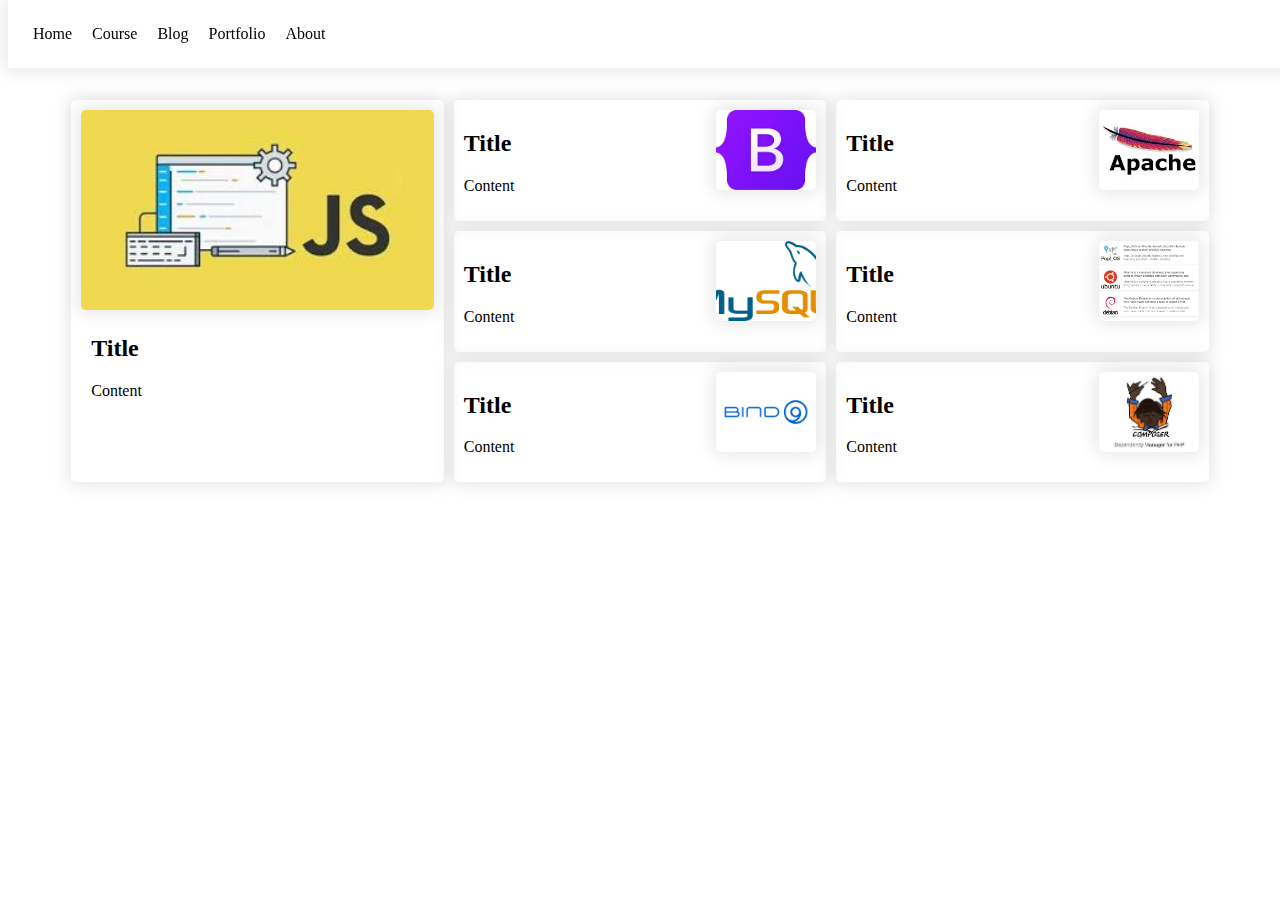
<file: Index.html>
<!DOCTYPE html>
<html lang="en">
<head>
    <meta charset="UTF-8">
    <meta name="viewport" content="width=device-width, initial-scale=1.0">
    <title>UTS</title>
    <style>
        *{
            box-sizing: border-box;
        }
        .container{
            display: grid;
            grid-template-columns: repeat(3, 1fr);
            gap: 10px;
            width: 90%;
            margin: 100px auto;
        }
        [class*='box']{
            box-shadow: 0 0 17px 3px rgba(0,0,0,0.1);
            padding: 10px;
            border-radius: 5px;
        }
        .media{
            box-shadow: 0 0 17px 3px rgba(0,0,0,0.1);
            border-radius: 5px;
            height: 80px;
            width: 100px;
            float: right;
            background-repeat: no-repeat;
            background-position: center;
            background-size: cover;
        }
        .box-1{
            grid-row-start: 1;
            grid-row-end: 4;
        }
        .box-1 .media{
            width: 100%;
            height: 200px;
            margin-bottom: 25px;
            background-image: url(JavaScript.jpg);
        }
        ul{
            list-style: none;
            display: flex;
            box-shadow: 0 0 17px 3px rgba(0,0,0,0.1);
            position: fixed;
            top: 0;
            width: 100%;
            background-color: white;
            padding: 15px;
            margin-top: 0;
        }
        li{
            padding: 10px;
        }
        .body{
            margin: 0;
            font-family: Arial, Helvetica, sans-serif;
            font-size: 14px;
        }
        .box-1 > p , .box-1 > h2{
            padding-left: 10px;
        }
        
        .box-2 > .media{
            background-image: url(Bootstrap.jpg);
        }
        .box-3 > .media{
            background-image: url(Apache.jpg);
        }
        .box-4 > .media{
            background-image: url(MySQL.png);
        }
        .box-5 > .media{
            background-image: url(Screenshot\ 2024-11-15\ 090606.png);
        }
        .box-6 > .media{
            background-image: url(Bind9.png);
        }
        .box-7 > .media{
            background-image: url(Composer.jpg);
        }
        @media only screen and (max-width: 768px) {
           .container, ul{
            display: block;
           }
        }
    </style>
</head>
<body>
    <ul>
        <li>Home</li>
        <li>Course</li>
        <li>Blog</li>
        <li>Portfolio</li>
        <li>About</li>
    </ul>
    <div class="container">
        <div class="box-1">
            <div class="media"></div>
            <h2>Title</h2>
            <P>Content</P>
        </div>
        <div class="box-2">
            <div class="media"></div>
            <h2>Title</h2>
            <P>Content</P>
        </div>
        <div class="box-3">
            <div class="media"></div>
            <h2>Title</h2>
            <P>Content</P>
        </div>
        <div class="box-4">
            <div class="media"></div>
            <h2>Title</h2>
            <P>Content</P>
        </div>
        <div class="box-5">
            <div class="media"></div>
            <h2>Title</h2>
            <P>Content</P>
        </div>
        <div class="box-6">
            <div class="media"></div>
            <h2>Title</h2>
            <P>Content</P>
        </div>
        <div class="box-7">
            <div class="media"></div>
            <h2>Title</h2>
            <P>Content</P>
        </div>
    </div>
</body>
</html>
</file>
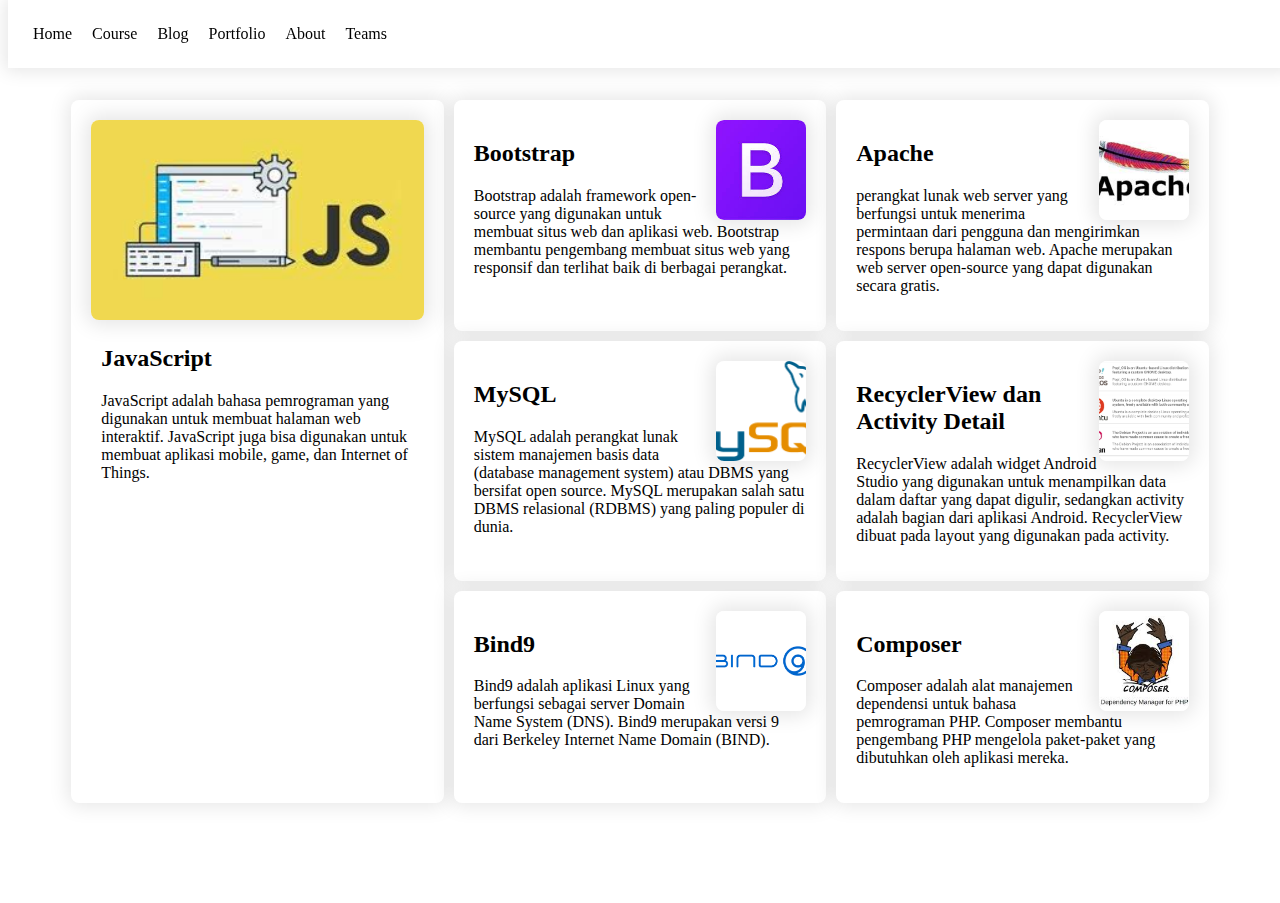
<file: index.html>
<!DOCTYPE html>
<html lang="en">
<head>
    <meta charset="UTF-8">
    <meta name="viewport" content="width=device-width, initial-scale=1.0">
    <title>UTS</title>
    <link rel="stylesheet" href="teams.css">
    <link rel="stylesheet" href="https://cdn.jsdelivr.net/npm/bootstrap-icons@1.11.3/font/bootstrap-icons.min.css">
    <style>
        .box-1{
            grid-row-start: 1;
            grid-row-end: 4;
        }
        .box-1 .media{
            width: 100%;
            height: 200px;
            margin-bottom: 25px;
            background-image: url(JavaScript.jpg);
        }
        .box-1 > p , .box-1 > h2{
            padding-left: 10px;
        }
        
        .box-2 > .media{
            background-image: url(Bootstrap.jpg);
        }
        .box-3 > .media{
            background-image: url(Apache.jpg);
        }
        .box-4 > .media{
            background-image: url(MySQL.png);
        }
        .box-5 > .media{
            background-image: url(Screenshot\ 2024-11-15\ 090606.png);
        }
        .box-6 > .media{
            background-image: url(Bind9.png);
        }
        .box-7 > .media{
            background-image: url(Composer.jpg);
        }
        a{
            text-decoration: none:
            color: black:
        }
    </style>
</head>
<body>
    <ul>
        <li><a href="#">Home</a></li>
        <li><a href="course.html">Course</a></li>
        <li><a href="blog.html">Blog</a></li>
        <li><a href="portfolio.html">Portfolio</a></li>
        <li><a href="/about.html">About</a></li>
        <li><a href="/teams.html">Teams</a></li>
    </ul>
    <div class="container">
        <div class="box-1">
            <div class="media"></div>
            <h2>JavaScript</h2>
            <P>JavaScript adalah bahasa pemrograman yang digunakan untuk membuat halaman web interaktif. JavaScript juga bisa digunakan untuk membuat aplikasi mobile, game, dan Internet of Things. </P>
        </div>
        <div class="box-2">
            <div class="media"></div>
            <h2>Bootstrap</h2>
            <P>Bootstrap adalah framework open-source yang digunakan untuk membuat situs web dan aplikasi web. Bootstrap membantu pengembang membuat situs web yang responsif dan terlihat baik di berbagai perangkat. </P>
        </div>
        <div class="box-3">
            <div class="media"></div>
            <h2>Apache</h2>
            <P>perangkat lunak web server yang berfungsi untuk menerima permintaan dari pengguna dan mengirimkan respons berupa halaman web. Apache merupakan web server open-source yang dapat digunakan secara gratis. </P>
        </div>
        <div class="box-4">
            <div class="media"></div>
            <h2>MySQL</h2>
            <P>MySQL adalah perangkat lunak sistem manajemen basis data (database management system) atau DBMS yang bersifat open source. MySQL merupakan salah satu DBMS relasional (RDBMS) yang paling populer di dunia. </P>
        </div>
        <div class="box-5">
            <div class="media"></div>
            <h2>RecyclerView dan Activity Detail</h2>
            <P>RecyclerView adalah widget Android Studio yang digunakan untuk menampilkan data dalam daftar yang dapat digulir, sedangkan activity adalah bagian dari aplikasi Android. RecyclerView dibuat pada layout yang digunakan pada activity. </P>
        </div>
        <div class="box-6">
            <div class="media"></div>
            <h2>Bind9</h2>
            <P>Bind9 adalah aplikasi Linux yang berfungsi sebagai server Domain Name System (DNS). Bind9 merupakan versi 9 dari Berkeley Internet Name Domain (BIND). </P>
        </div>
        <div class="box-7">
            <div class="media"></div>
            <h2>Composer</h2>
            <P>Composer adalah alat manajemen dependensi untuk bahasa pemrograman PHP. Composer membantu pengembang PHP mengelola paket-paket yang dibutuhkan oleh aplikasi mereka. </P>
        </div>
    </div>
</body>
</html>
</file>
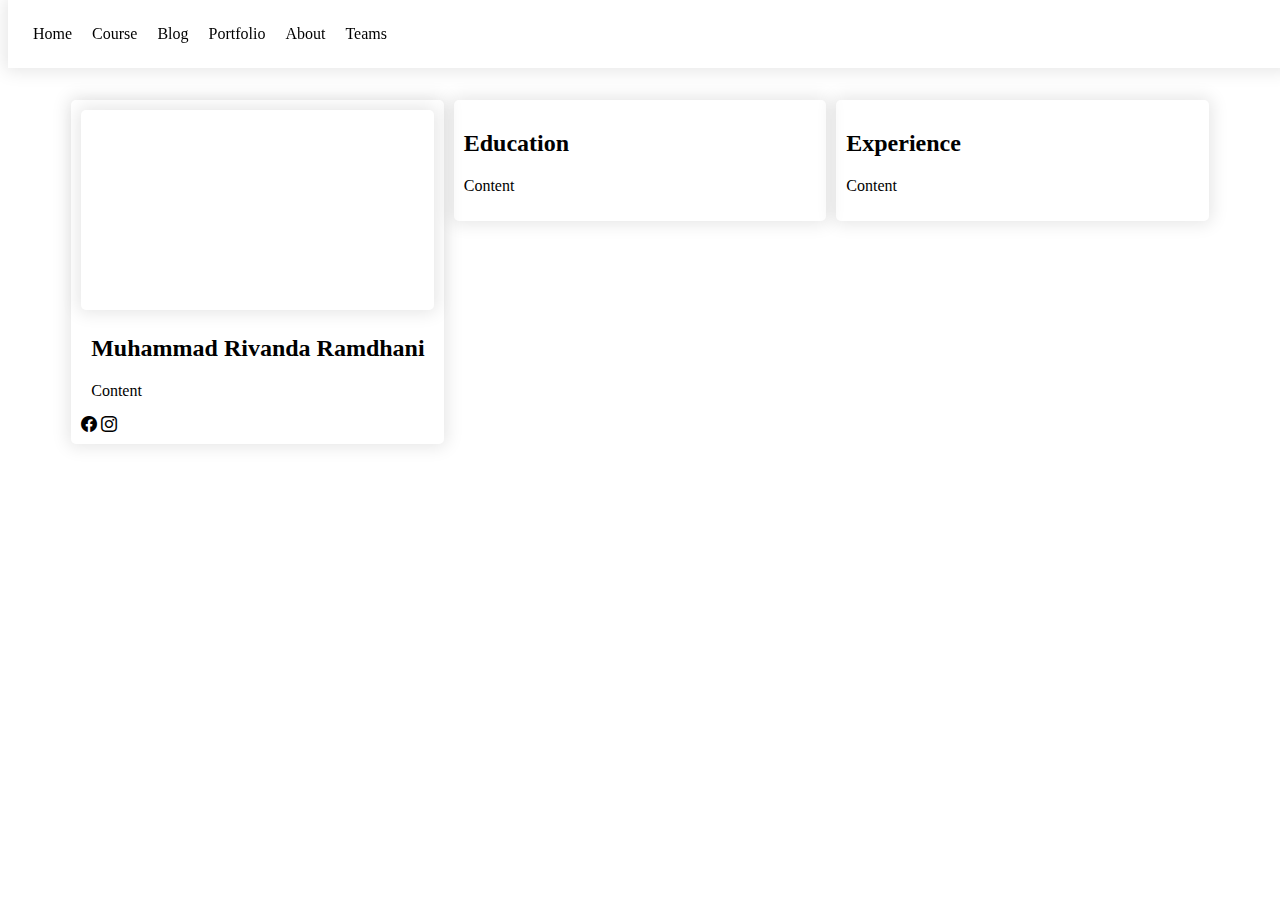
<file: about.html>
<!DOCTYPE html>
<html lang="en">
<head>
    <meta charset="UTF-8">
    <meta name="viewport" content="width=device-width, initial-scale=1.0">
    <title>UTS</title>
    <link rel="stylesheet" href="https://cdn.jsdelivr.net/npm/bootstrap-icons@1.11.3/font/bootstrap-icons.min.css">
    <style>
        *{
            box-sizing: border-box;
        }
        .container{
            display: grid;
            grid-template-columns: repeat(3, 1fr);
            gap: 10px;
            width: 90%;
            margin: 100px auto;
        }
        [class*='box']{
            box-shadow: 0 0 17px 3px rgba(0,0,0,0.1);
            padding: 10px;
            border-radius: 5px;
        }
        .media{
            box-shadow: 0 0 17px 3px rgba(0,0,0,0.1);
            border-radius: 5px;
            height: 80px;
            width: 100px;
            float: right;
            background-repeat: no-repeat;
            background-position: center;
            background-size: cover;
        }
        .box-1{
            grid-row-start: 1;
            grid-row-end: 4;
        }
        .box-1 .media{
            width: 100%;
            height: 200px;
            margin-bottom: 25px;
            background-image: url(https://media-cgk1-2.cdn.whatsapp.net/v/t61.24694-24/58745695_298507431071612_5550381756969910272_n.jpg?stp=dst-jpg_s96x96_tt6&ccb=11-4&oh=01_Q5AaIOnuBbEbYAJmT7SOTOBtv_Gd78TrtczA0kfy4_L63WeY&oe=67A0313A&_nc_sid=5e03e0&_nc_cat=107);
        }
        ul{
            list-style: none;
            display: flex;
            box-shadow: 0 0 17px 3px rgba(0,0,0,0.1);
            position: fixed;
            top: 0;
            width: 100%;
            background-color: white;
            padding: 15px;
            margin-top: 0;
        }
        li{
            padding: 10px;
        }
        .body{
            margin: 0;
            font-family: Arial, Helvetica, sans-serif;
            font-size: 14px;
        }
        .box-1 > p , .box-1 > h2{
            padding-left: 10px;
        }
        .box-2 > .media{
            background-image: url(Bootstrap.jpg);
        }
        .box-3 > .media{
            background-image: url(Apache.jpg);
        }
        .box-4 > .media{
            background-image: url(MySQL.png);
        }
        .box-5 > .media{
            background-image: url(Screenshot\ 2024-11-15\ 090606.png);
        }
        .box-6 > .media{
            background-image: url(Bind9.png);
        }
        .box-7 > .media{
            background-image: url(Composer.jpg);
        }
        @media only screen and (max-width: 768px) {
           .container, ul{
            grid-template-columns: 1fr;
           }
        }
        a {
             text-decoration: none;
            color: #000;
        }
    </style>
</head>
<body>
    <ul>
        <li><a href="/">Home</a></li>
        <li><a href="course.html">Course</a></li>
        <li><a href="blog.html">Blog</a></li>
        <li><a href="portfolio.html">Portfolio</a></li>
        <li><a href="about.html">About</a></li>
        <li><a href="teams.html">Teams</a></li>
    </ul>
    <div class="container">
        <div class="box-1">
            <div class="media"></div>
            <h2>Muhammad Rivanda Ramdhani</h2>
            <P>Content</P>
            <a href="https://facebook.com/">
                <i class="bi bi-facebook"></i>
            </a>
           <a href="https://instagram.com/">
                <i class="bi bi-instagram"></i>
            </a>
        </div>
        <div class="box-2">
            <h2>Education</h2>
            <P>Content</P>
        </div>
        <div class="box-3">
            <h2>Experience</h2>
            <P>Content</P>
        </div>
    </div>
</body>
</html>
</file>
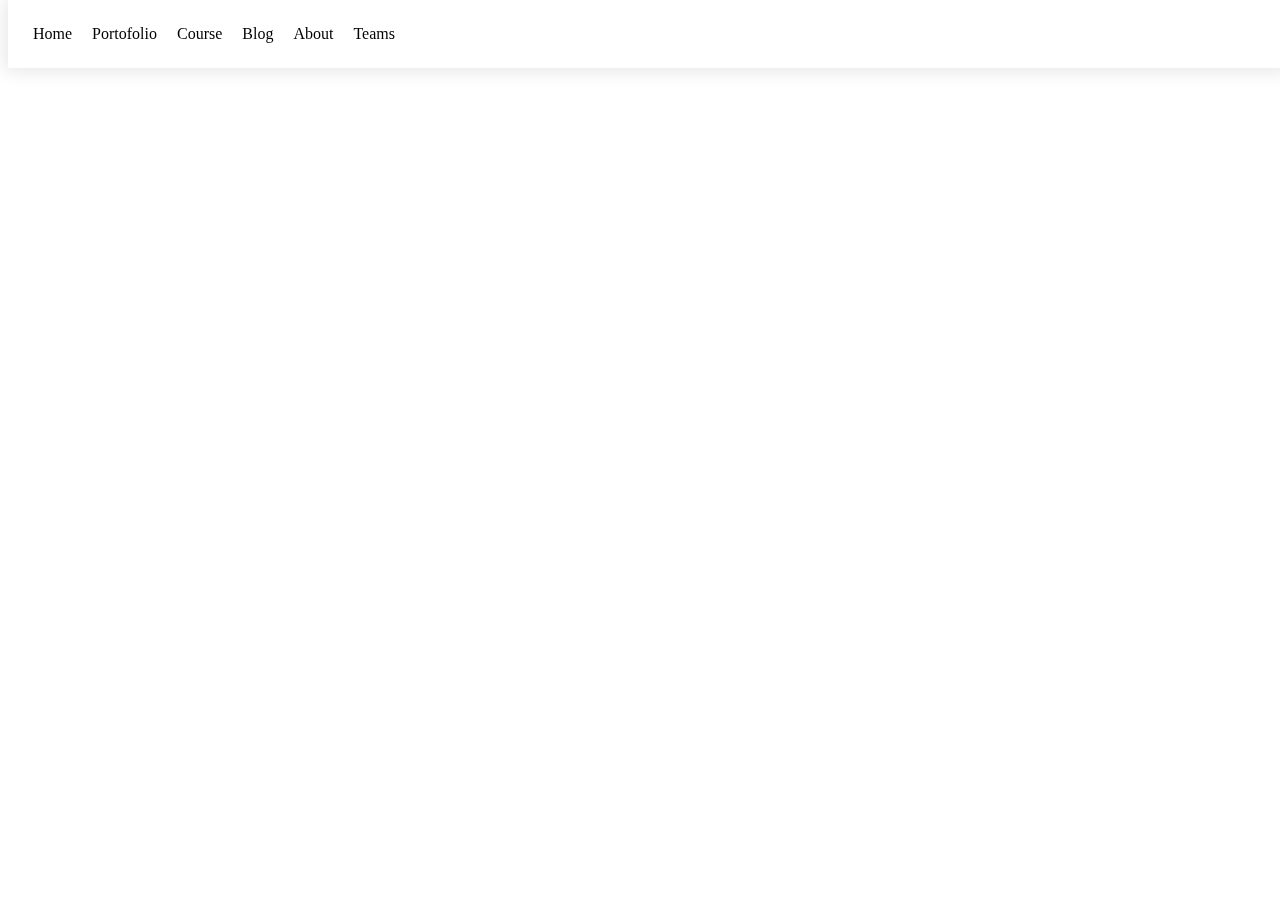
<file: Blog.html>
<!DOCTYPE html>
<html lang="en">
<head>
    <meta charset="UTF-8">
    <meta name="viewport" content="width=device-width, initial-scale=1.0">
    <title>Document</title>
    <link rel="stylesheet" href="teams.css">
    <link rel="stylesheet" href="https://cdn.jsdelivr.net/npm/bootstrap-icons@1.11.3/font/bootstrap-icons.min.css">
</head>
<body>
    <ul>
        <li><a href="/">Home</a></li>
        <li><a href="#">Portofolio</a></li>
        <li><a href="/course.html">Course</a></li>
        <li><a href="/blog.html">Blog</a></li>
        <li><a href="/about.html">About</a></li>
        <li><a href="/teams.html">Teams</a></li>
    </ul>
    <div class="container">
    </div>
</body>
<script src="blog.js"></script>
</html>
</file>
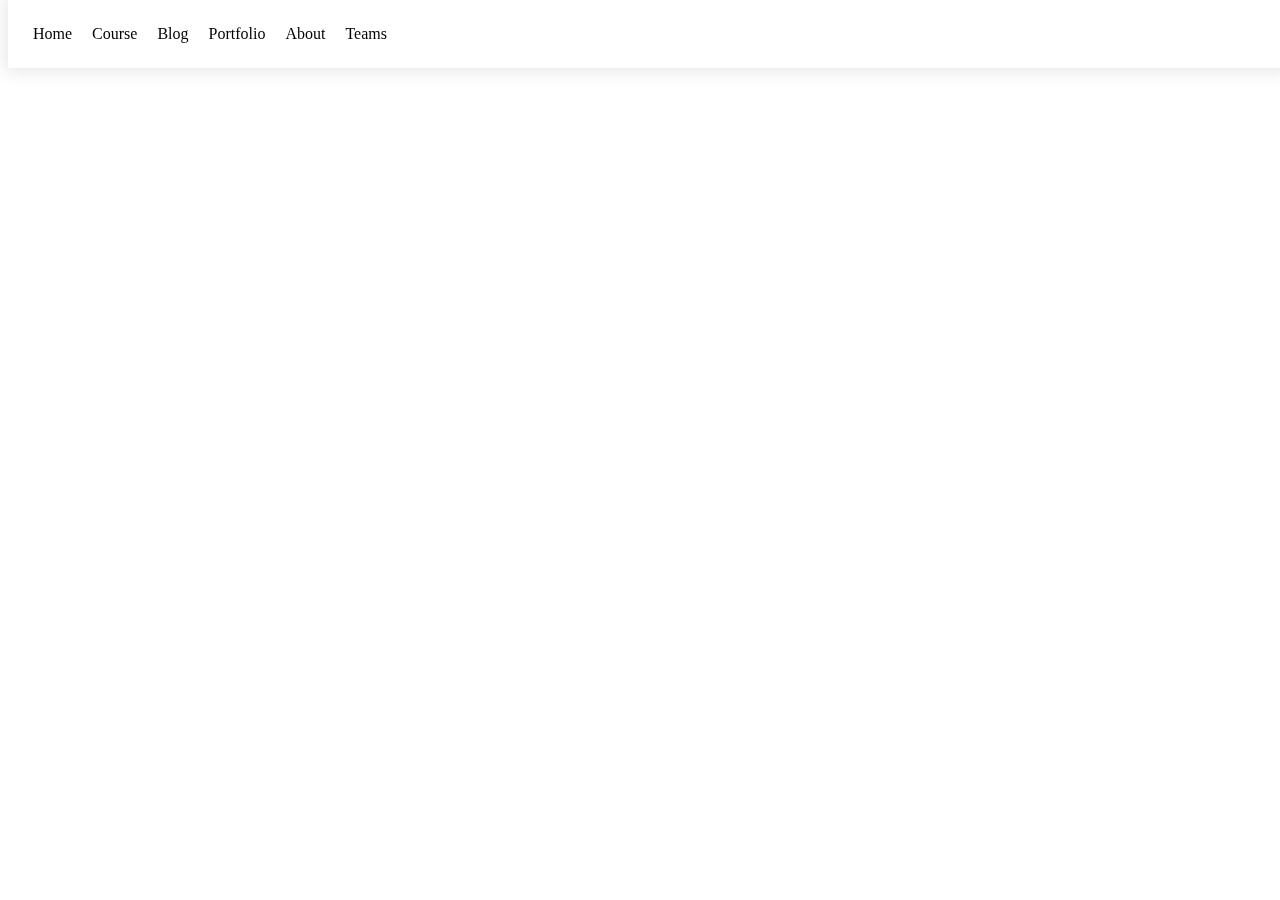
<file: blog.html>
<!DOCTYPE html>
<html lang="en">
<head>
    <meta charset="UTF-8">
    <meta name="viewport" content="width=device-width, initial-scale=1.0">
    <title>Document</title>
    <link rel="stylesheet" href="teams.css">
    <link rel="stylesheet" href="https://cdn.jsdelivr.net/npm/bootstrap-icons@1.11.3/font/bootstrap-icons.min.css">
</head>
<body>
    <ul>
        <li><a href="/">Home</a></li>
        <li><a href="/course.html">Course</a></li>
        <li><a href="/blog.html">Blog</a></li>
        <li><a href="/portfolio.html">Portfolio</a></li>
        <li><a href="/about.html">About</a></li>
        <li><a href="/teams.html">Teams</a></li>
    </ul>
    <div class="container">
    </div>
</body>
<script src="blog.js"></script>
</html>
</file>
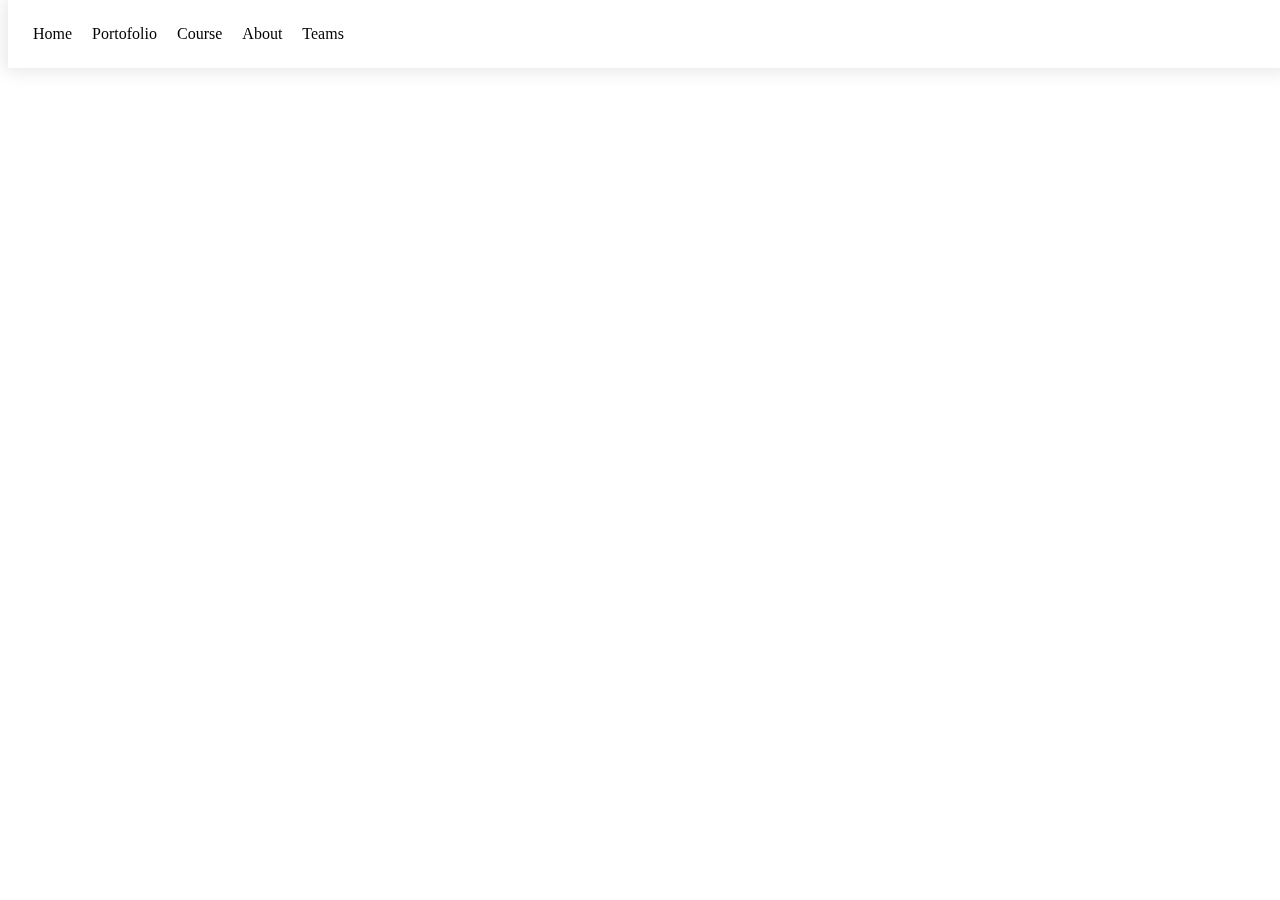
<file: Course.html>
<!DOCTYPE html>
<html lang="en">
<head>
    <meta charset="UTF-8">
    <meta name="viewport" content="width=device-width, initial-scale=1.0">
    <title>Document</title>
    <link rel="stylesheet" href="teams.css">
    <link rel="stylesheet" href="https://cdn.jsdelivr.net/npm/bootstrap-icons@1.11.3/font/bootstrap-icons.min.css">
</head>
<body>
    <ul>
        <li><a href="/">Home</a></li>
        <li><a href="#">Portofolio</a></li>
        <li><a href="/course.html">Course</a></li>
        <li><a href="/about.html">About</a></li>
        <li><a href="/teams.html">Teams</a></li>
    </ul>
    <div class="container">
    </div>
</body>
<script src="courses.js"></script>
</html>
</file>
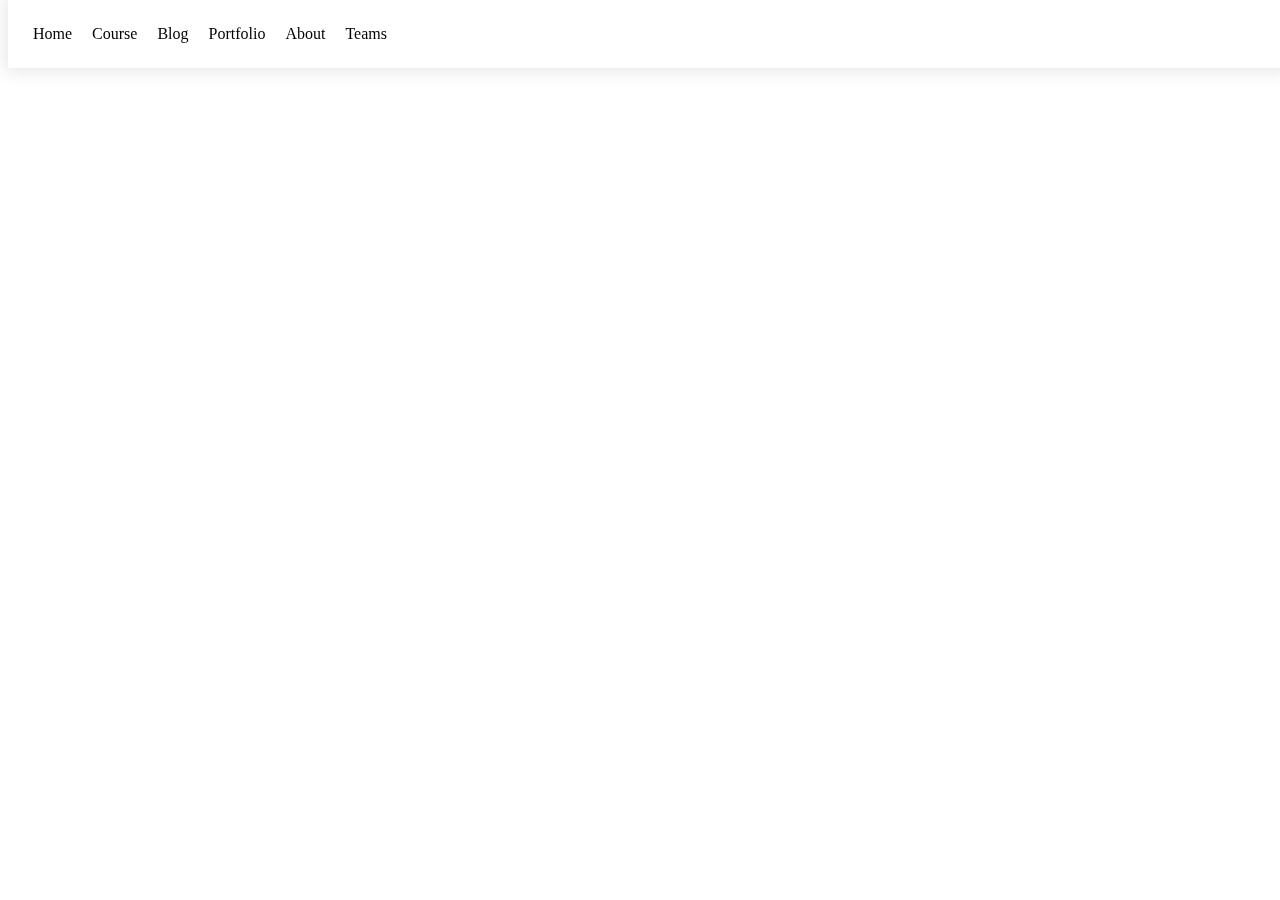
<file: course.html>
<!DOCTYPE html>
<html lang="en">
<head>
    <meta charset="UTF-8">
    <meta name="viewport" content="width=device-width, initial-scale=1.0">
    <title>Document</title>
    <link rel="stylesheet" href="teams.css">
    <link rel="stylesheet" href="https://cdn.jsdelivr.net/npm/bootstrap-icons@1.11.3/font/bootstrap-icons.min.css">
</head>
<body>
    <ul>
        <li><a href="/">Home</a></li>
        <li><a href="/course.html">Course</a></li>
        <li><a href="/blog.html">Blog</a></li>
        <li><a href="/portfolio.html">Portfolio</a></li>
        <li><a href="/about.html">About</a></li>
        <li><a href="/teams.html">Teams</a></li>
    </ul>
    <div class="container">
    </div>
</body>
<script src="courses.js"></script>
</html>
</file>
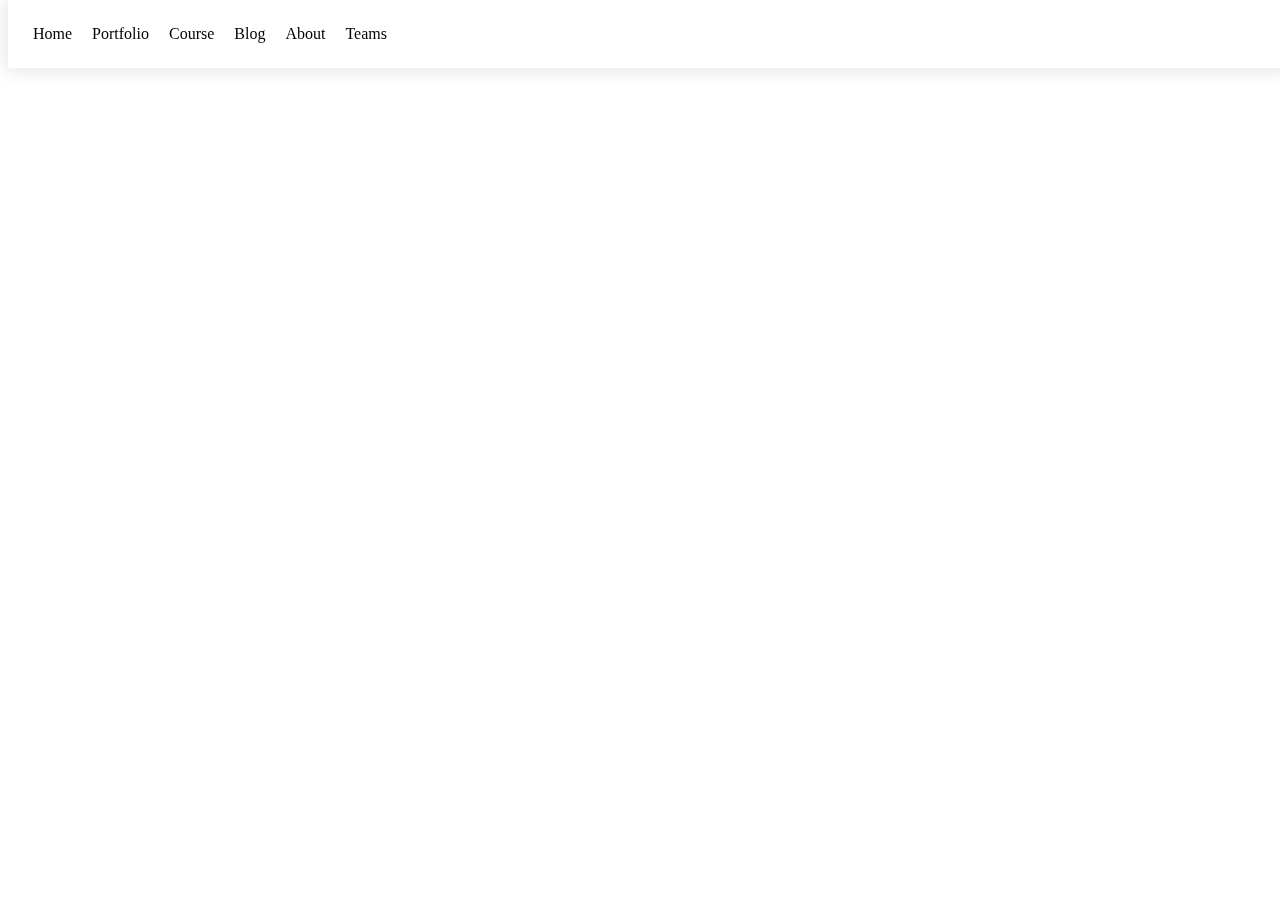
<file: Portfolio.html>
<!DOCTYPE html>
<html lang="en">
<head>
    <meta charset="UTF-8">
    <meta name="viewport" content="width=device-width, initial-scale=1.0">
    <title>Document</title>
    <link rel="stylesheet" href="teams.css">
    <link rel="stylesheet" href="https://cdn.jsdelivr.net/npm/bootstrap-icons@1.11.3/font/bootstrap-icons.min.css">
</head>
<body>
    <ul>
        <li><a href="/">Home</a></li>
        <li><a href="/portfolio.html">Portfolio</a></li>
        <li><a href="/course.html">Course</a></li>
        <li><a href="/blog.html">Blog</a></li>
        <li><a href="/about.html">About</a></li>
        <li><a href="/teams.html">Teams</a></li>
    </ul>
    <div class="container">
    </div>
</body>
<script src="portfolio.js"></script>
</html>
</file>
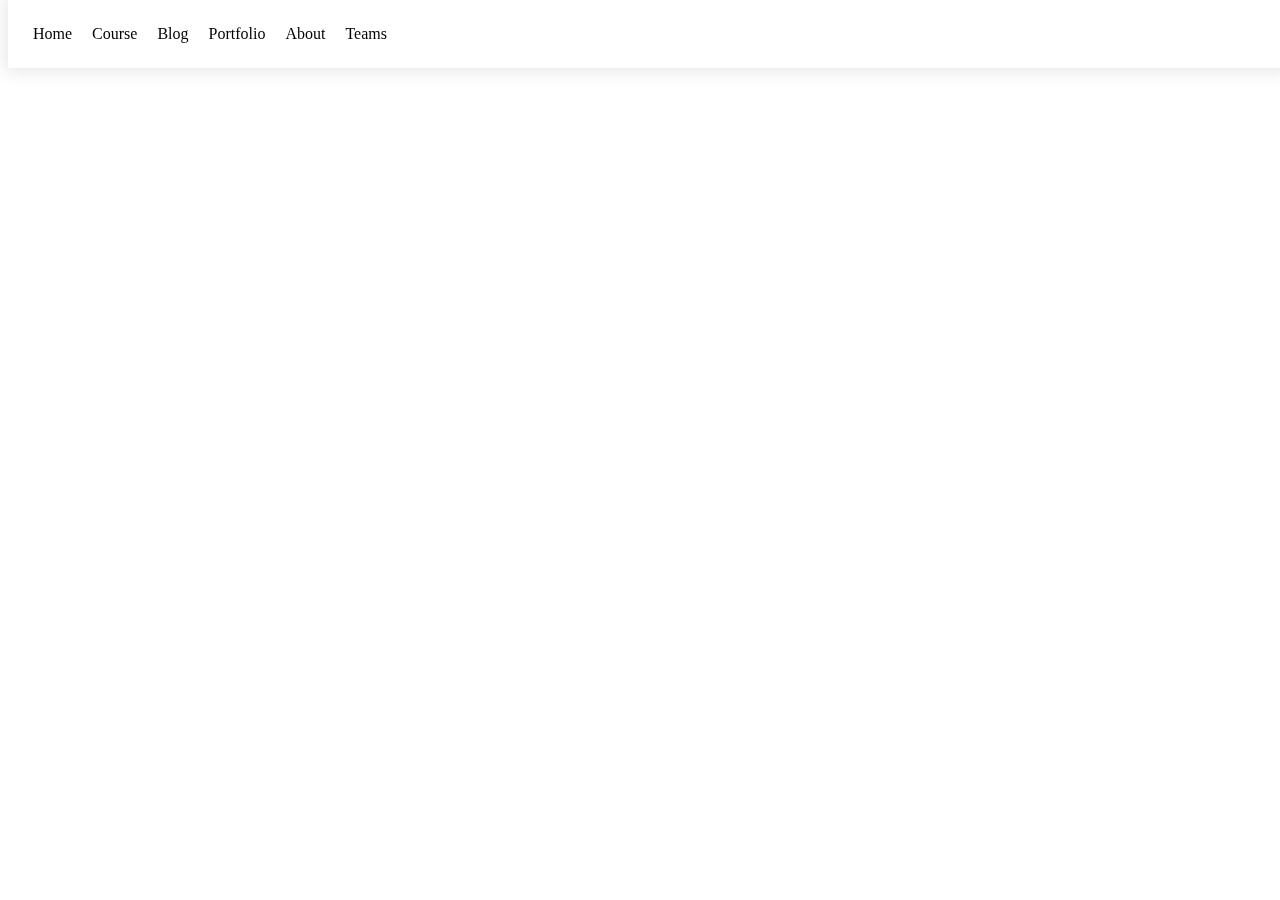
<file: portfolio.html>
<!DOCTYPE html>
<html lang="en">
<head>
    <meta charset="UTF-8">
    <meta name="viewport" content="width=device-width, initial-scale=1.0">
    <title>Document</title>
    <link rel="stylesheet" href="teams.css">
    <link rel="stylesheet" href="https://cdn.jsdelivr.net/npm/bootstrap-icons@1.11.3/font/bootstrap-icons.min.css">
</head>
<body>
    <ul>
        <li><a href="/">Home</a></li>
        <li><a href="/course.html">Course</a></li>
        <li><a href="/blog.html">Blog</a></li>
        <li><a href="/portfolio.html">Portfolio</a></li>
        <li><a href="/about.html">About</a></li>
        <li><a href="/teams.html">Teams</a></li>
    </ul>
    <div class="container">
    </div>
</body>
<script src="portfolio.js"></script>
</html>
</file>
<file: teams.css>
*{
    box-sizing: border-box;
}
.container{
    display: grid;
    grid-template-columns: repeat(3, 1fr);
    gap: 10px;
    width: 90%;
    margin: 100px auto;
}
[class*='box']{
    box-shadow: 0 0 20px 3px rgba(0,0,0,0.1);
    padding: 20px;
    border-radius: 8px;
    background-color: #fff;
}
.media{
    box-shadow: 0 0 20px 5px rgba(0,0,0,0.1);
    border-radius: 8px;
    height: 100px;
    width: 90px;
    float: right;
    background-repeat: no-repeat;
    background-position: center;
    background-size: cover;
}
span > a {
    padding: 8px;
    box-shadow: 0 0 17px 3px rgba(0,0,0,0.1);
    border-radius: 2px;
    margin-right: 5px;
}
.bi-facebook{
    color: blue;
}
.bi-instagram{
    color: rgb(206, 31, 60);
}
.bi-browser-edge{
    color: rgb(34, 34, 127);
}
ul{
    list-style: none;
    display: flex;
    box-shadow: 0 0 17px 3px rgba(0,0,0,0.1);
    position: fixed;
    top: 0;
    width: 100%;
    background-color: white;
    padding: 15px;
    margin-top: 0;
}
li{
    padding: 10px;
}
.body{
    margin: 0;
    font-family: Arial, Helvetica, sans-serif;
    font-size: 14px;
    background-color: #eff6ff;
}
[class*'box'] > p {
    margin-top: -5px;
    margin-bottom: 20px;
}
a {
    text-decoration: none;
    color: #000;
}
@media only screen and (max-width: 768px) {
   .container, ul{
    grid-template-columns: 1fr;
   }
}
</file>
